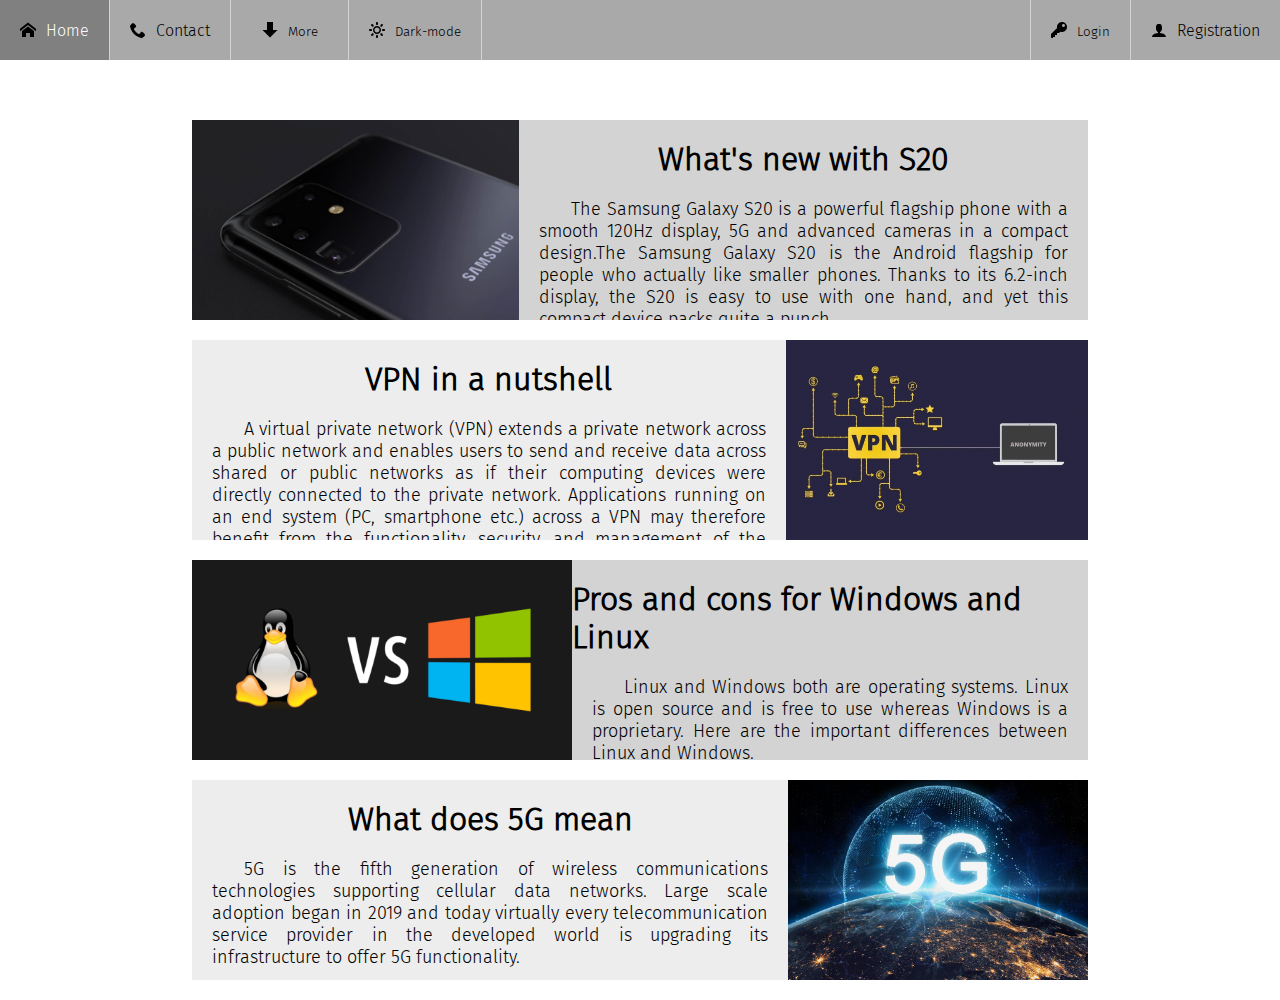
<file: htdocs/html/index.html>
<!DOCTYPE html>
<html lang="en">
<head>
	<meta charset="UTF-8">
	<meta name="viewport" content="width=device-width, initial-scale=1">
	<title>Home</title>
	<link rel="shortcut icon" href="../img/Fav_white.png">
	<link rel="stylesheet" type="text/css" href="../css/navbar.css">
	<link rel="stylesheet" type="text/css" href="../css/indexstyle.css">
	<script src="../js/scripts.js"></script>
	<!-- <script async src="https://platform-api.sharethis.com/js/sharethis.js#property=5e90c476a034e50012b52d62&product=sticky-share-buttons"></script> -->
</head>
<body>	
	<nav>
		<button class="navmenu">Menu</button>
		<ul>
			<li><a href="#"><svg><use href="#svg_home"></use></svg>Home</a></li>
			<li><a href="#"><svg><use href="#svg_contact"></use></svg>Contact</a></li>
			<li class="dropdown">
				<button><svg><use href="#svg_more"></use></svg>More</button>
				<div class="dropdowncontent">
					<a href="#">Reviews</a>
					<a href="#">News</a>
					<a href="#">Topics</a>
				</div>
			</li>
			<li><button onclick="darkMode()"><svg><use href="#svg_darkmode"></use></svg>Dark-mode</button></li>
		</ul>
		<ul>
			<li><button id="loginbutton"><svg><use href="#svg_login"></use></svg>Login</button></li>
			<li><a href="registration.html"><svg><use href="#svg_register"></use></svg>Registration</a></li>
		</ul>
	</nav>
<!----------------------------------------------------------------------------------------------------------------------------------->
	<div id="loginwindow" class="runanim">
		<h1>Login</h1>
		<form id="loginform" action="../php/login.php" method="post">
			<label for="username">Your username:</label>
			<input id="username" type="text" name="username" placeholder="Username" required>
			<label for="password">Your password:</label>
			<input type="password" name="password" placeholder="Password" required>
		</form>
		<div id="remembermediv">
			<input id="rememberme" type="checkbox" name="rememberme">
			<label for="rememberme">Remember me</label>
		</div>
		<button id="closeloginwindow">Close</button>
		<button id="submitbutton" type="submit" name="submitlogin" form="loginform" value="Submit">Submit</button>
		<ul>
			<li><a href="registration.html">Create new account</a></li>
			<li><a href="#">Password recovery</a></li>
		</ul>
	</div>
<!----------------------------------------------------------------------------------------------------------------------------------->
	<p id="start"></p>
	<main>
		<section>
			<a href="../pages/s20.html"><img src="../img/s20.jpg"></a>
			<div>
				<a href="../pages/s20.html"><h1>What's new with S20</h1></a>
				<p>The Samsung Galaxy S20 is a powerful flagship phone with a smooth 120Hz display, 5G and advanced cameras in a compact design.The Samsung Galaxy S20 is the Android flagship for people who actually like smaller phones. Thanks to its 6.2-inch display, the S20 is easy to use with one hand, and yet this compact device packs quite a punch.</p>
			</div>
		</section>
		<section>
			<a href="../pages/vpn.html"><img src="../img/vpn.jpg"></a>
			<div>
				<a href="../pages/vpn.html"><h1>VPN in a nutshell</h1></a>
				<p>A virtual private network (VPN) extends a private network across a public network and enables users to send and receive data across shared or public networks as if their computing devices were directly connected to the private network. Applications running on an end system (PC, smartphone etc.) across a VPN may therefore benefit from the functionality, security, and management of the private network.</p>
			</div>
		</section>
		<section>
			<a href="../pages/wvsl.html"><img src="../img/wvsl.png"></a>
			<div>
				<a href="../pages/wvsl.html"><h1>Pros and cons for Windows and Linux</h1></a>
				<p>Linux and Windows both are operating systems. Linux is open source and is free to use whereas Windows is a proprietary. Here are the important differences between Linux and Windows.</p>
			</div>
		</section>
		<section>
			<a href="../pages/5g.html"><img src="../img/5g.jpg"></a>
			<div>
				<a href="../pages/5g.html"><h1>What does 5G mean</h1></a>
				<p>5G is the fifth generation of wireless communications technologies supporting cellular data networks. Large scale adoption began in 2019 and today virtually every telecommunication service provider in the developed world is upgrading its infrastructure to offer 5G functionality.</p>
			</div>
		</section>
	</main>


	<svg style="display: none;">
		<path class="svgs" viewBox="0 0 16 16" id="svg_home" d="M16 9.226l-8-6.21-8 6.21v-2.532l8-6.21 8 6.21zM14 9v6h-4v-4h-4v4h-4v-6l6-4.5z"/>
		<path class="svgs" viewBox="0 0 16 16" id="svg_contact" d="M11 10c-1 1-1 2-2 2s-2-1-3-2-2-2-2-3 1-1 2-2-2-4-3-4-3 3-3 3c0 2 2.055 6.055 4 8s6 4 8 4c0 0 3-2 3-3s-3-4-4-3z"/>
		<path class="svgs" viewBox="0 0 16 16" id="svg_login" d="M11 0c-2.761 0-5 2.239-5 5 0 0.313 0.029 0.619 0.084 0.916l-6.084 6.084v3c0 0.552 0.448 1 1 1h1v-1h2v-2h2v-2h2l1.298-1.298c0.531 0.192 1.105 0.298 1.702 0.298 2.761 0 5-2.239 5-5s-2.239-5-5-5zM12.498 5.002c-0.828 0-1.5-0.672-1.5-1.5s0.672-1.5 1.5-1.5 1.5 0.672 1.5 1.5-0.672 1.5-1.5 1.5z"/>
		<path class="svgs" viewBox="0 0 16 16" id="svg_register" d="M9 11.041v-0.825c1.102-0.621 2-2.168 2-3.716 0-2.485 0-4.5-3-4.5s-3 2.015-3 4.5c0 1.548 0.898 3.095 2 3.716v0.825c-3.392 0.277-6 1.944-6 3.959h14c0-2.015-2.608-3.682-6-3.959z"/>
		<symbol class="svgs" viewBox="0 0 16 16" id="svg_darkmode">
			<path d="M8 13c0.552 0 1 0.448 1 1v1c0 0.552-0.448 1-1 1s-1-0.448-1-1v-1c0-0.552 0.448-1 1-1zM8 3c-0.552 0-1-0.448-1-1v-1c0-0.552 0.448-1 1-1s1 0.448 1 1v1c0 0.552-0.448 1-1 1zM15 7c0.552 0 1 0.448 1 1s-0.448 1-1 1h-1c-0.552 0-1-0.448-1-1s0.448-1 1-1h1zM3 8c0 0.552-0.448 1-1 1h-1c-0.552 0-1-0.448-1-1s0.448-1 1-1h1c0.552 0 1 0.448 1 1zM12.95 11.536l0.707 0.707c0.39 0.39 0.39 1.024 0 1.414s-1.024 0.39-1.414 0l-0.707-0.707c-0.39-0.39-0.39-1.024 0-1.414s1.024-0.39 1.414 0zM3.050 4.464l-0.707-0.707c-0.391-0.391-0.391-1.024 0-1.414s1.024-0.391 1.414 0l0.707 0.707c0.391 0.391 0.391 1.024 0 1.414s-1.024 0.391-1.414 0zM12.95 4.464c-0.39 0.391-1.024 0.391-1.414 0s-0.39-1.024 0-1.414l0.707-0.707c0.39-0.391 1.024-0.391 1.414 0s0.39 1.024 0 1.414l-0.707 0.707zM3.050 11.536c0.39-0.39 1.024-0.39 1.414 0s0.391 1.024 0 1.414l-0.707 0.707c-0.391 0.39-1.024 0.39-1.414 0s-0.391-1.024 0-1.414l0.707-0.707z"></path>
			<path d="M8 4c-2.209 0-4 1.791-4 4s1.791 4 4 4c2.209 0 4-1.791 4-4s-1.791-4-4-4zM8 10.5c-1.381 0-2.5-1.119-2.5-2.5s1.119-2.5 2.5-2.5 2.5 1.119 2.5 2.5-1.119 2.5-2.5 2.5z"></path>
		</symbol>
		<path class="svgs" viewBox="0 0 16 16" id="svg_more"  d="M8 15.5l7.5-7.5h-4.5v-8h-6v8h-4.5z"></path>
	</svg>
</body>
</html>
</file>
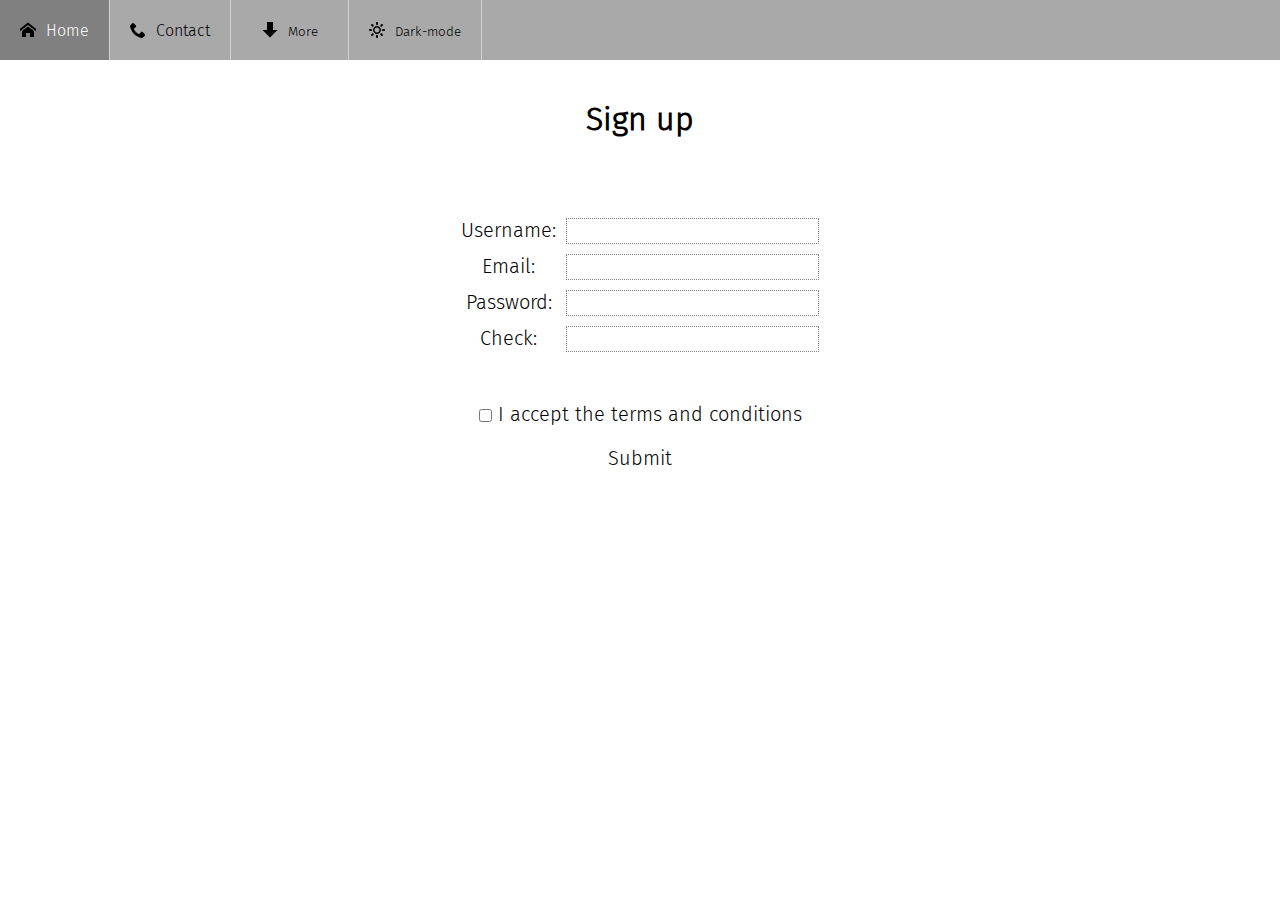
<file: htdocs/html/registration.html>
<!DOCTYPE html>
<html lang="en">
<head>
	<meta charset="UTF-8">
	<meta name="viewport" content="width=device-width, initial-scale=1">
	<title>Registration</title>
	<link rel="shortcut icon" href="../img/Fav_white.png">
	<link rel="stylesheet" type="text/css" href="../css/navbar.css">
	<link rel="stylesheet" type="text/css" href="../css/registration.css">
	<script src="../js/registration.js"></script>
</head>
<body>
	<nav>
		<button class="navmenu">Menu</button>
		<ul>
			<li><a href="index.html"><svg><use href="#svg_home"></use></svg>Home</a></li>
			<li><a href="#"><svg><use href="#svg_contact"></use></svg>Contact</a></li>
			<li class="dropdown">
				<button><svg><use href="#svg_more"></use></svg>More</button>
				<div class="dropdowncontent">
					<a href="#">Reviews</a>
					<a href="#">News</a>
					<a href="#">Topics</a>
				</div>
			</li>
			<li><button onclick="darkMode()"><svg><use href="#svg_darkmode"></use></svg>Dark-mode</button></li>
		</ul>
	</nav>
	<main>
		<h1>Sign up</h1>
		<form action="../php/registration.php" method="post">
			<span>
				<label for="username">Username:</label>
				<input type="text" name="username" required>
				<label for="email: ">Email:</label>
				<input type="email" name="email" required>
				<label for="password">Password:</label>
				<input type="password" name="password" required>
				<label for="passwordcheck">Check:</label>
				<input type="password" name="passwordcheck" required>
			</span>
			<div>
				<input id="accept" type="checkbox" name="accept" required>
				<label for="accept">I accept the terms and conditions</label>
			</div>
			<button type="submit" name="submitregistration">Submit</button>

		</form>
	</main>
	<svg style="display: none;">
		<path class="svgs" viewBox="0 0 16 16" id="svg_home" d="M16 9.226l-8-6.21-8 6.21v-2.532l8-6.21 8 6.21zM14 9v6h-4v-4h-4v4h-4v-6l6-4.5z"/>
		<path class="svgs" viewBox="0 0 16 16" id="svg_contact" d="M11 10c-1 1-1 2-2 2s-2-1-3-2-2-2-2-3 1-1 2-2-2-4-3-4-3 3-3 3c0 2 2.055 6.055 4 8s6 4 8 4c0 0 3-2 3-3s-3-4-4-3z"/>
		<path class="svgs" viewBox="0 0 16 16" id="svg_login" d="M11 0c-2.761 0-5 2.239-5 5 0 0.313 0.029 0.619 0.084 0.916l-6.084 6.084v3c0 0.552 0.448 1 1 1h1v-1h2v-2h2v-2h2l1.298-1.298c0.531 0.192 1.105 0.298 1.702 0.298 2.761 0 5-2.239 5-5s-2.239-5-5-5zM12.498 5.002c-0.828 0-1.5-0.672-1.5-1.5s0.672-1.5 1.5-1.5 1.5 0.672 1.5 1.5-0.672 1.5-1.5 1.5z"/>
		<path class="svgs" viewBox="0 0 16 16" id="svg_register" d="M9 11.041v-0.825c1.102-0.621 2-2.168 2-3.716 0-2.485 0-4.5-3-4.5s-3 2.015-3 4.5c0 1.548 0.898 3.095 2 3.716v0.825c-3.392 0.277-6 1.944-6 3.959h14c0-2.015-2.608-3.682-6-3.959z"/>
		<symbol class="svgs" viewBox="0 0 16 16" id="svg_darkmode">
			<path d="M8 13c0.552 0 1 0.448 1 1v1c0 0.552-0.448 1-1 1s-1-0.448-1-1v-1c0-0.552 0.448-1 1-1zM8 3c-0.552 0-1-0.448-1-1v-1c0-0.552 0.448-1 1-1s1 0.448 1 1v1c0 0.552-0.448 1-1 1zM15 7c0.552 0 1 0.448 1 1s-0.448 1-1 1h-1c-0.552 0-1-0.448-1-1s0.448-1 1-1h1zM3 8c0 0.552-0.448 1-1 1h-1c-0.552 0-1-0.448-1-1s0.448-1 1-1h1c0.552 0 1 0.448 1 1zM12.95 11.536l0.707 0.707c0.39 0.39 0.39 1.024 0 1.414s-1.024 0.39-1.414 0l-0.707-0.707c-0.39-0.39-0.39-1.024 0-1.414s1.024-0.39 1.414 0zM3.050 4.464l-0.707-0.707c-0.391-0.391-0.391-1.024 0-1.414s1.024-0.391 1.414 0l0.707 0.707c0.391 0.391 0.391 1.024 0 1.414s-1.024 0.391-1.414 0zM12.95 4.464c-0.39 0.391-1.024 0.391-1.414 0s-0.39-1.024 0-1.414l0.707-0.707c0.39-0.391 1.024-0.391 1.414 0s0.39 1.024 0 1.414l-0.707 0.707zM3.050 11.536c0.39-0.39 1.024-0.39 1.414 0s0.391 1.024 0 1.414l-0.707 0.707c-0.391 0.39-1.024 0.39-1.414 0s-0.391-1.024 0-1.414l0.707-0.707z"></path>
			<path d="M8 4c-2.209 0-4 1.791-4 4s1.791 4 4 4c2.209 0 4-1.791 4-4s-1.791-4-4-4zM8 10.5c-1.381 0-2.5-1.119-2.5-2.5s1.119-2.5 2.5-2.5 2.5 1.119 2.5 2.5-1.119 2.5-2.5 2.5z"></path>
		</symbol>
		<path class="svgs" viewBox="0 0 16 16" id="svg_more"  d="M8 15.5l7.5-7.5h-4.5v-8h-6v8h-4.5z"></path>
	</svg>
</body>
</html>
</file>
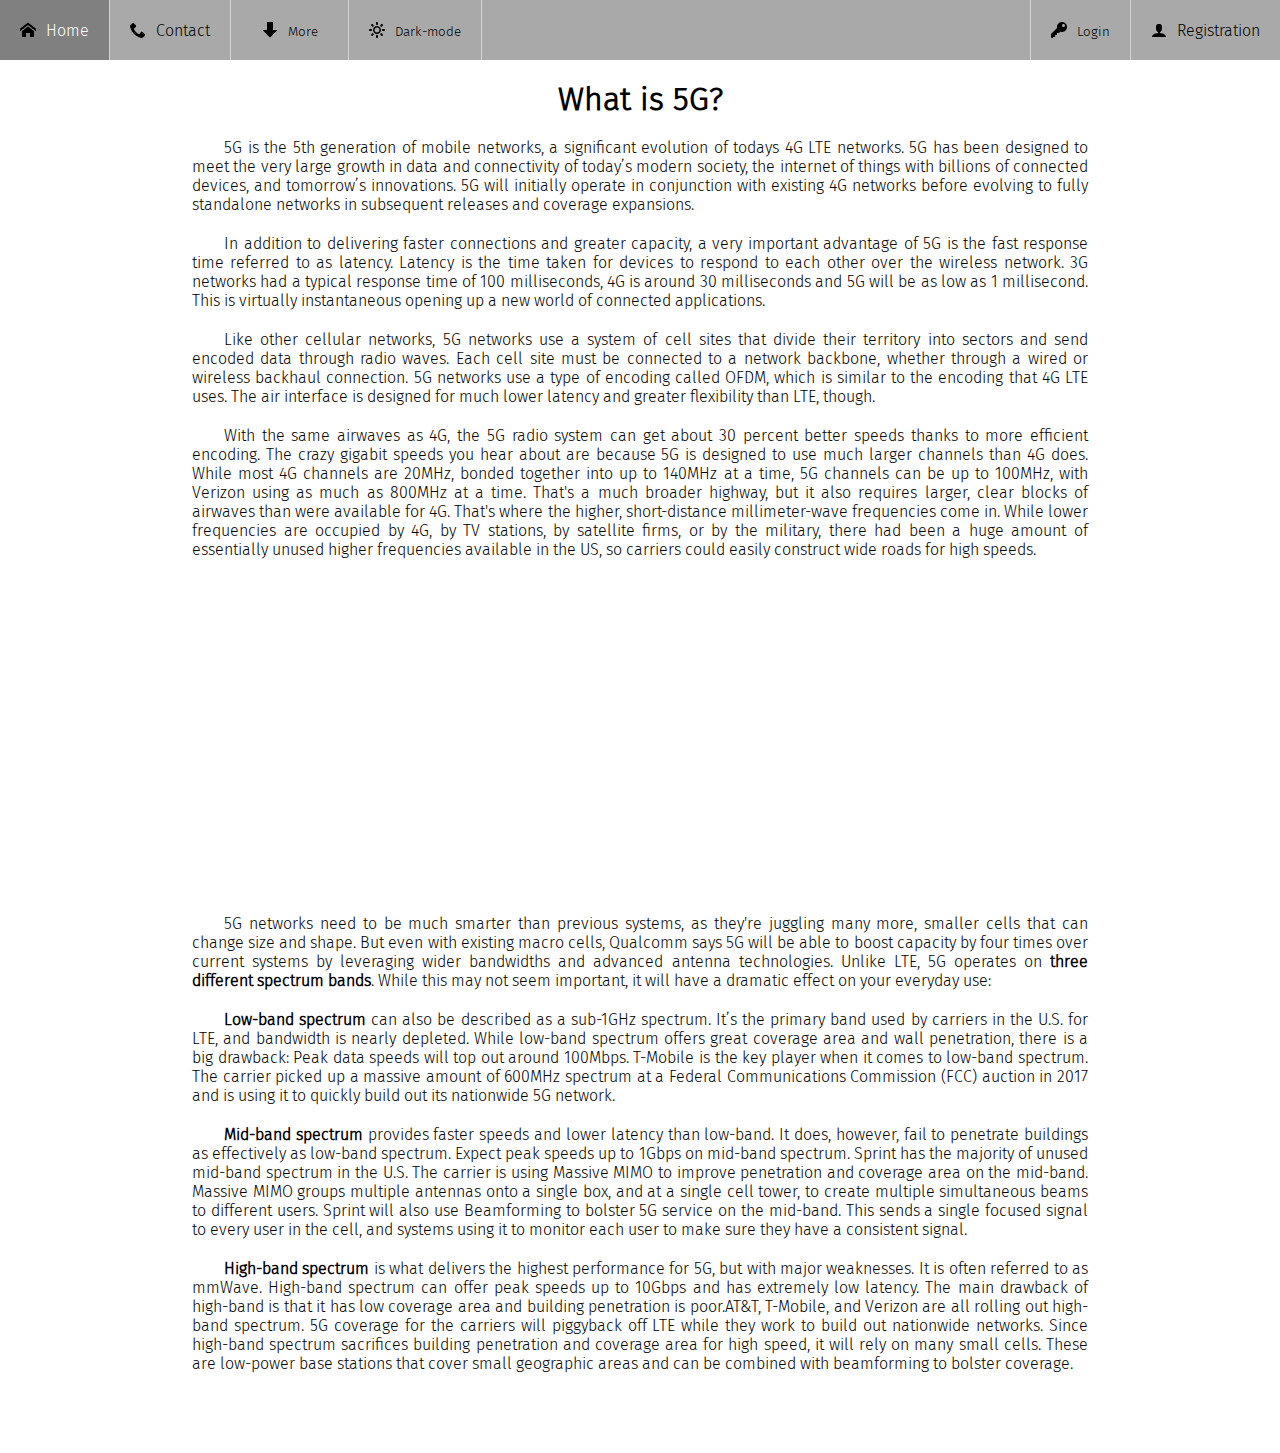
<file: htdocs/pages/5g.html>
<!DOCTYPE html>
<html lang="en">
<head>
	<meta charset="UTF-8">
	<meta name="viewport" content="width=device-width, initial-scale=1">
	<title>What is 5G?</title>
	<link rel="shortcut icon" href="../img/Fav_white.png">
	<link rel="stylesheet" type="text/css" href="../css/navbar.css">
	<link rel="stylesheet" type="text/css" href="../css/pagestyle.css">
	<script src="../js/scripts.js"></script>
</head>
<body>
	<nav>
		<button class="navmenu">Menu</button>
		<ul>
			<li><a href="../html/index.html"><svg><use href="#svg_home"></use></svg>Home</a></li>
			<li><a href="#"><svg><use href="#svg_contact"></use></svg>Contact</a></li>
			<li class="dropdown">
				<button><svg><use href="#svg_more"></use></svg>More</button>
				<div class="dropdowncontent">
					<a href="#">Reviews</a>
					<a href="#">News</a>
					<a href="#">Topics</a>
				</div>
			</li>
			<li><button onclick="darkMode()"><svg><use href="#svg_darkmode"></use></svg>Dark-mode</button></li>
		</ul>
		<ul>
			<li><button id="loginbutton"><svg><use href="#svg_login"></use></svg>Login</button></li>
			<li><a href="../html/registration.html"><svg><use href="#svg_register"></use></svg>Registration</a></li>
		</ul>
	</nav>
	<div id="loginwindow" class="runanim">
		<h1>Login</h1>
		<form id="loginform" action="../php/login.php" method="post">
			<label for="username">Your username:</label>
			<input id="username" type="text" name="username" placeholder="Username" required>
			<label for="password">Your password:</label>
			<input type="password" name="password" placeholder="Password" required>
		</form>
		<div id="remembermediv">
			<input id="rememberme" type="checkbox" name="rememberme">
			<label for="rememberme">Remember me</label>
		</div>
		<button id="closeloginwindow">Close</button>
		<button id="submitbutton" type="submit" name="submitlogin" form="loginform" value="Submit">Submit</button>
		<ul>
			<li><a href="registration.html">Create new account</a></li>
			<li><a href="#">Password recovery</a></li>
		</ul>
	</div>
	<main>
		<h1>What is 5G?</h1>
		<p>5G is the 5th generation of mobile networks, a significant evolution of todays 4G LTE networks. 5G has been designed to meet the very large growth in data and connectivity of today’s modern society, the internet of things with billions of connected devices, and tomorrow’s innovations. 5G will initially operate in conjunction with existing 4G networks before evolving to fully standalone networks in subsequent releases and coverage expansions.</p>
		<p>In addition to delivering faster connections and greater capacity, a very important advantage of 5G is the fast response time referred to as latency. Latency is the time taken for devices to respond to each other over the wireless network. 3G networks had a typical response time of 100 milliseconds, 4G is around 30 milliseconds and 5G will be as low as 1 millisecond. This is virtually instantaneous opening up a new world of connected applications.</p>
		<p>Like other cellular networks, 5G networks use a system of cell sites that divide their territory into sectors and send encoded data through radio waves. Each cell site must be connected to a network backbone, whether through a wired or wireless backhaul connection. 5G networks use a type of encoding called OFDM, which is similar to the encoding that 4G LTE uses. The air interface is designed for much lower latency and greater flexibility than LTE, though.
		<p>With the same airwaves as 4G, the 5G radio system can get about 30 percent better speeds thanks to more efficient encoding. The crazy gigabit speeds you hear about are because 5G is designed to use much larger channels than 4G does. While most 4G channels are 20MHz, bonded together into up to 140MHz at a time, 5G channels can be up to 100MHz, with Verizon using as much as 800MHz at a time. That's a much broader highway, but it also requires larger, clear blocks of airwaves than were available for 4G. That's where the higher, short-distance millimeter-wave frequencies come in. While lower frequencies are occupied by 4G, by TV stations, by satellite firms, or by the military, there had been a huge amount of essentially unused higher frequencies available in the US, so carriers could easily construct wide roads for high speeds.</p>
		<iframe width="560" height="315" src="https://www.youtube-nocookie.com/embed/iQeaK0NGMnA" frameborder="0" allow="accelerometer; autoplay; encrypted-media; gyroscope; picture-in-picture" allowfullscreen></iframe>
		<p>5G networks need to be much smarter than previous systems, as they're juggling many more, smaller cells that can change size and shape. But even with existing macro cells, Qualcomm says 5G will be able to boost capacity by four times over current systems by leveraging wider bandwidths and advanced antenna technologies. Unlike LTE, 5G operates on <strong>three different spectrum bands</strong>. While this may not seem important, it will have a dramatic effect on your everyday use:</p>
		<p><strong>Low-band spectrum</strong> can also be described as a sub-1GHz spectrum. It’s the primary band used by carriers in the U.S. for LTE, and bandwidth is nearly depleted. While low-band spectrum offers great coverage area and wall penetration, there is a big drawback: Peak data speeds will top out around 100Mbps. T-Mobile is the key player when it comes to low-band spectrum. The carrier picked up a massive amount of 600MHz spectrum at a Federal Communications Commission (FCC) auction in 2017 and is using it to quickly build out its nationwide 5G network.</p>
		<p><strong>Mid-band spectrum</strong> provides faster speeds and lower latency than low-band. It does, however, fail to penetrate buildings as effectively as low-band spectrum. Expect peak speeds up to 1Gbps on mid-band spectrum. Sprint has the majority of unused mid-band spectrum in the U.S. The carrier is using Massive MIMO to improve penetration and coverage area on the mid-band. Massive MIMO groups multiple antennas onto a single box, and at a single cell tower, to create multiple simultaneous beams to different users. Sprint will also use Beamforming to bolster 5G service on the mid-band. This sends a single focused signal to every user in the cell, and systems using it to monitor each user to make sure they have a consistent signal.</p>
		<p><strong>High-band spectrum</strong> is what delivers the highest performance for 5G, but with major weaknesses. It is often referred to as mmWave. High-band spectrum can offer peak speeds up to 10Gbps and has extremely low latency. The main drawback of high-band is that it has low coverage area and building penetration is poor.AT&T, T-Mobile, and Verizon are all rolling out high-band spectrum. 5G coverage for the carriers will piggyback off LTE while they work to build out nationwide networks. Since high-band spectrum sacrifices building penetration and coverage area for high speed, it will rely on many small cells. These are low-power base stations that cover small geographic areas and can be combined with beamforming to bolster coverage.</p>
	</main>
	<svg style="display: none;">
		<path class="svgs" viewBox="0 0 16 16" id="svg_home" d="M16 9.226l-8-6.21-8 6.21v-2.532l8-6.21 8 6.21zM14 9v6h-4v-4h-4v4h-4v-6l6-4.5z"/>
		<path class="svgs" viewBox="0 0 16 16" id="svg_contact" d="M11 10c-1 1-1 2-2 2s-2-1-3-2-2-2-2-3 1-1 2-2-2-4-3-4-3 3-3 3c0 2 2.055 6.055 4 8s6 4 8 4c0 0 3-2 3-3s-3-4-4-3z"/>
		<path class="svgs" viewBox="0 0 16 16" id="svg_login" d="M11 0c-2.761 0-5 2.239-5 5 0 0.313 0.029 0.619 0.084 0.916l-6.084 6.084v3c0 0.552 0.448 1 1 1h1v-1h2v-2h2v-2h2l1.298-1.298c0.531 0.192 1.105 0.298 1.702 0.298 2.761 0 5-2.239 5-5s-2.239-5-5-5zM12.498 5.002c-0.828 0-1.5-0.672-1.5-1.5s0.672-1.5 1.5-1.5 1.5 0.672 1.5 1.5-0.672 1.5-1.5 1.5z"/>
		<path class="svgs" viewBox="0 0 16 16" id="svg_register" d="M9 11.041v-0.825c1.102-0.621 2-2.168 2-3.716 0-2.485 0-4.5-3-4.5s-3 2.015-3 4.5c0 1.548 0.898 3.095 2 3.716v0.825c-3.392 0.277-6 1.944-6 3.959h14c0-2.015-2.608-3.682-6-3.959z"/>
		<symbol class="svgs" viewBox="0 0 16 16" id="svg_darkmode">
			<path d="M8 13c0.552 0 1 0.448 1 1v1c0 0.552-0.448 1-1 1s-1-0.448-1-1v-1c0-0.552 0.448-1 1-1zM8 3c-0.552 0-1-0.448-1-1v-1c0-0.552 0.448-1 1-1s1 0.448 1 1v1c0 0.552-0.448 1-1 1zM15 7c0.552 0 1 0.448 1 1s-0.448 1-1 1h-1c-0.552 0-1-0.448-1-1s0.448-1 1-1h1zM3 8c0 0.552-0.448 1-1 1h-1c-0.552 0-1-0.448-1-1s0.448-1 1-1h1c0.552 0 1 0.448 1 1zM12.95 11.536l0.707 0.707c0.39 0.39 0.39 1.024 0 1.414s-1.024 0.39-1.414 0l-0.707-0.707c-0.39-0.39-0.39-1.024 0-1.414s1.024-0.39 1.414 0zM3.050 4.464l-0.707-0.707c-0.391-0.391-0.391-1.024 0-1.414s1.024-0.391 1.414 0l0.707 0.707c0.391 0.391 0.391 1.024 0 1.414s-1.024 0.391-1.414 0zM12.95 4.464c-0.39 0.391-1.024 0.391-1.414 0s-0.39-1.024 0-1.414l0.707-0.707c0.39-0.391 1.024-0.391 1.414 0s0.39 1.024 0 1.414l-0.707 0.707zM3.050 11.536c0.39-0.39 1.024-0.39 1.414 0s0.391 1.024 0 1.414l-0.707 0.707c-0.391 0.39-1.024 0.39-1.414 0s-0.391-1.024 0-1.414l0.707-0.707z"></path>
			<path d="M8 4c-2.209 0-4 1.791-4 4s1.791 4 4 4c2.209 0 4-1.791 4-4s-1.791-4-4-4zM8 10.5c-1.381 0-2.5-1.119-2.5-2.5s1.119-2.5 2.5-2.5 2.5 1.119 2.5 2.5-1.119 2.5-2.5 2.5z"></path>
		</symbol>
		<path class="svgs" viewBox="0 0 16 16" id="svg_more"  d="M8 15.5l7.5-7.5h-4.5v-8h-6v8h-4.5z"></path>
	</svg>
</body>
</html>
</file>
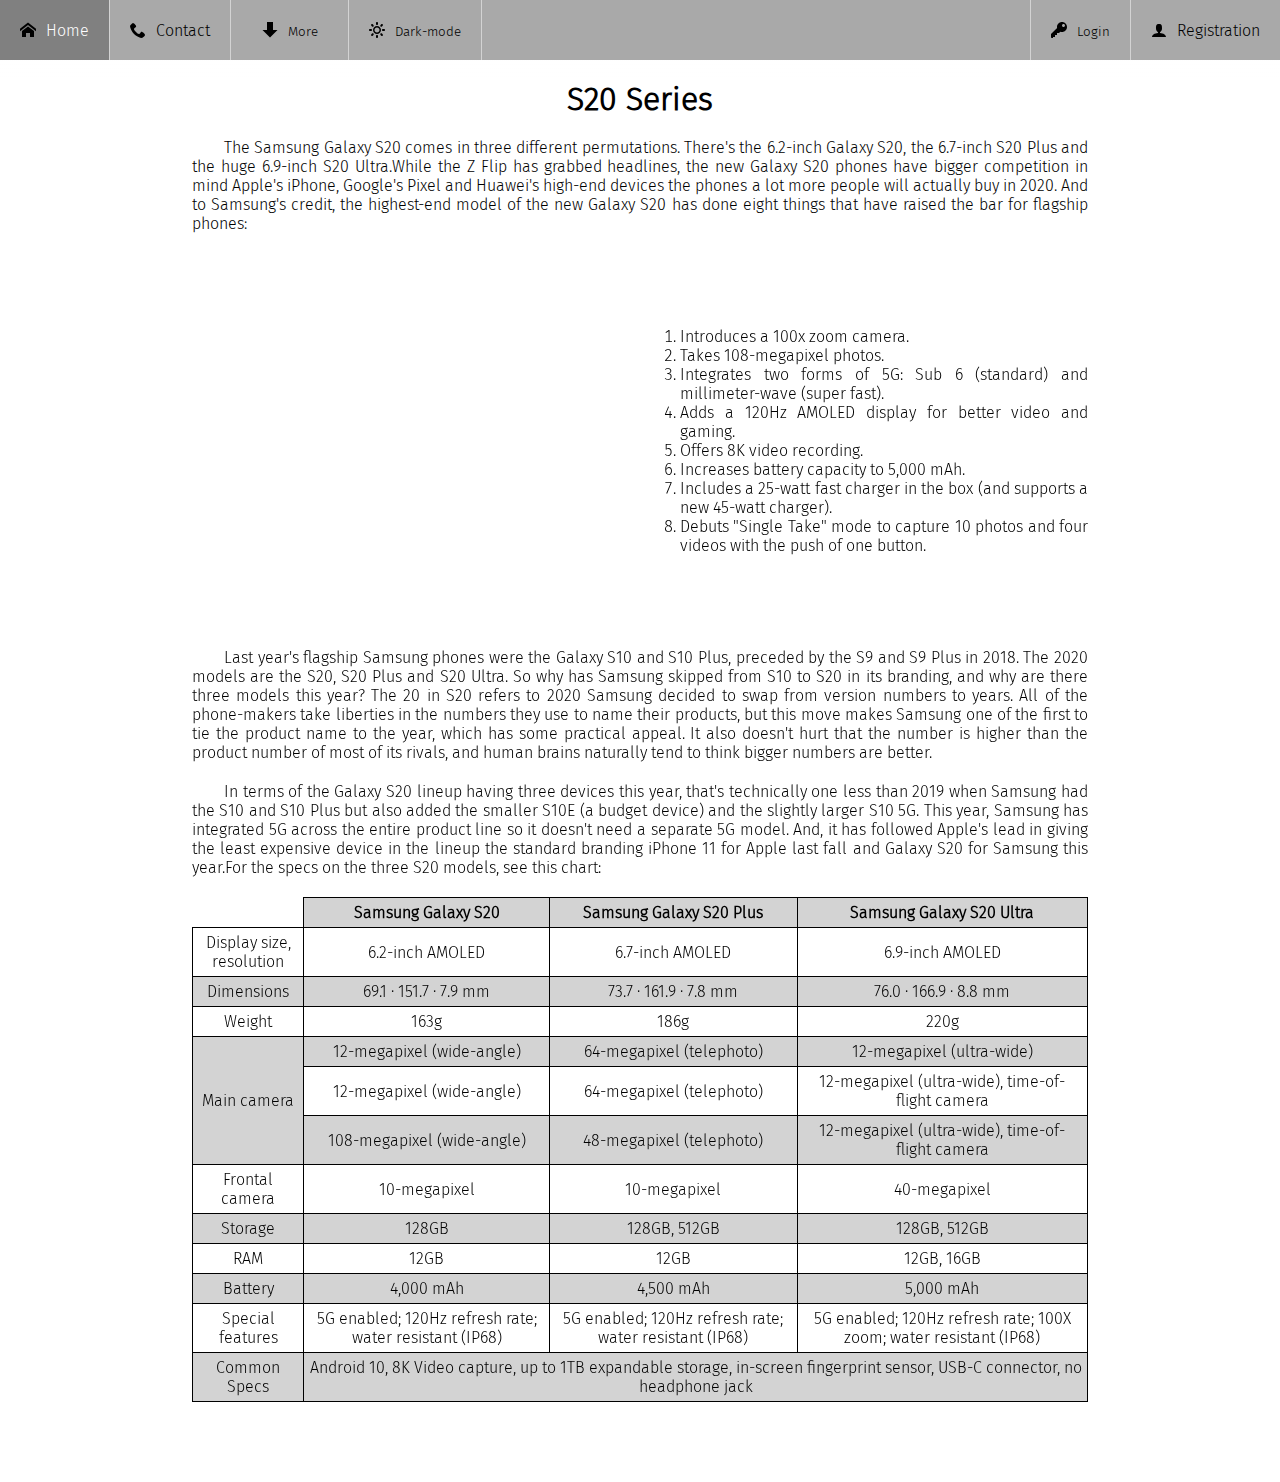
<file: htdocs/pages/s20.html>
<!DOCTYPE html>
<html lang="en">
<head>
	<meta charset="UTF-8">
	<meta name="viewport" content="width=device-width, initial-scale=1">
	<title>S20 Series</title>
	<link rel="shortcut icon" href="../img/Fav_white.png">
	<link rel="stylesheet" type="text/css" href="../css/navbar.css">
	<link rel="stylesheet" type="text/css" href="../css/pagestyle.css">
	<script src="../js/scripts.js"></script>
</head>
<body>
	<nav>
		<button class="navmenu">Menu</button>
		<ul>
			<li><a href="../html/index.html"><svg><use href="#svg_home"></use></svg>Home</a></li>
			<li><a href="#"><svg><use href="#svg_contact"></use></svg>Contact</a></li>
			<li class="dropdown">
				<button><svg><use href="#svg_more"></use></svg>More</button>
				<div class="dropdowncontent">
					<a href="#">Reviews</a>
					<a href="#">News</a>
					<a href="#">Topics</a>
				</div>
			</li>
			<li><button onclick="darkMode()"><svg><use href="#svg_darkmode"></use></svg>Dark-mode</button></li>
		</ul>
		<ul>
			<li><button id="loginbutton"><svg><use href="#svg_login"></use></svg>Login</button></li>
			<li><a href="../html/registration.html"><svg><use href="#svg_register"></use></svg>Registration</a></li>
		</ul>
	</nav>
	<div id="loginwindow" class="runanim">
		<h1>Login</h1>
		<form id="loginform" action="../php/login.php" method="post">
			<label for="username">Your username:</label>
			<input id="username" type="text" name="username" placeholder="Username" required>
			<label for="password">Your password:</label>
			<input type="password" name="password" placeholder="Password" required>
		</form>
		<div id="remembermediv">
			<input id="rememberme" type="checkbox" name="rememberme">
			<label for="rememberme">Remember me</label>
		</div>
		<button id="closeloginwindow">Close</button>
		<button id="submitbutton" type="submit" name="submitlogin" form="loginform" value="Submit">Submit</button>
		<ul>
			<li><a href="registration.html">Create new account</a></li>
			<li><a href="#">Password recovery</a></li>
		</ul>
	</div>
	<main>
		<h1>S20 Series</h1>

		<p>The Samsung Galaxy S20 comes in three different permutations. There's the 6.2-inch Galaxy S20, the 6.7-inch S20 Plus and the huge 6.9-inch S20 Ultra.While the Z Flip has grabbed headlines, the new Galaxy S20 phones have bigger competition in mind Apple's iPhone, Google's Pixel and Huawei's high-end devices the phones a lot more people will actually buy in 2020. And to Samsung's credit, the highest-end model of the new Galaxy S20 has done eight things that have raised the bar for flagship phones:</p>
		<div>
			<iframe width="560" height="315" src="https://www.youtube-nocookie.com/embed/x0Kv_QRWR-I" frameborder="0" allow="accelerometer; autoplay; encrypted-media; gyroscope; picture-in-picture" allowfullscreen></iframe>
			<ol>
				<li>Introduces a 100x zoom camera.</li>
				<li>Takes 108-megapixel photos.</li>
				<li>Integrates two forms of 5G: Sub 6 (standard) and millimeter-wave (super fast).</li>
				<li>Adds a 120Hz AMOLED display for better video and gaming.</li>
				<li>Offers 8K video recording.</li>
				<li>Increases battery capacity to 5,000 mAh.</li>
				<li>Includes a 25-watt fast charger in the box (and supports a new 45-watt charger).</li>
				<li>Debuts "Single Take" mode to capture 10 photos and four videos with the push of one button.</li>
			</ol>
		</div>
		<p>Last year's flagship Samsung phones were the Galaxy S10 and S10 Plus, preceded by the S9 and S9 Plus in 2018. The 2020 models are the S20, S20 Plus and S20 Ultra. So why has Samsung skipped from S10 to S20 in its branding, and why are there three models this year? The 20 in S20 refers to 2020 Samsung decided to swap from version numbers to years. All of the phone-makers take liberties in the numbers they use to name their products, but this move makes Samsung one of the first to tie the product name to the year, which has some practical appeal. It also doesn't hurt that the number is higher than the product number of most of its rivals, and human brains naturally tend to think bigger numbers are better.</p>
		<p>In terms of the Galaxy S20 lineup having three devices this year, that's technically one less than 2019 when Samsung had the S10 and S10 Plus but also added the smaller S10E (a budget device) and the slightly larger S10 5G. This year, Samsung has integrated 5G across the entire product line so it doesn't need a separate 5G model. And, it has followed Apple's lead in giving the least expensive device in the lineup the standard branding iPhone 11 for Apple last fall and Galaxy S20 for Samsung this year.For the  specs on the three S20 models, see this chart:</p>
		<table>
			<tr>
				<th class="smth"></th>
				<th>Samsung Galaxy S20</th>
				<th>Samsung Galaxy S20 Plus</th>
				<th>Samsung Galaxy S20 Ultra</th>
			</tr>
			<tr>
				<td>Display size,<br>resolution</td>
				<td>6.2-inch AMOLED</td>
				<td>6.7-inch AMOLED</td>
				<td>6.9-inch AMOLED</td>
			</tr>
			<tr>
				<td>Dimensions</td>
				<td>69.1 &#8901 151.7 &#8901 7.9 mm</td>
				<td>73.7 &#8901 161.9 &#8901 7.8 mm</td>
				<td>76.0 &#8901 166.9 &#8901 8.8 mm</td>
			</tr>
			<tr>
				<td>Weight</td>
				<td>163g</td>
				<td>186g</td>
				<td>220g</td>
			</tr>
			<tr>
				<td rowspan="3">Main camera</td>
				<td>12-megapixel (wide-angle)</td>
				<td>64-megapixel (telephoto)</td>
				<td>12-megapixel (ultra-wide)</td>
			</tr>
			<tr>
				<td>12-megapixel (wide-angle)</td>
				<td>64-megapixel (telephoto)</td>
				<td>12-megapixel (ultra-wide), time-of-flight camera</td>
			</tr>
			<tr>
				<td>108-megapixel (wide-angle)</td>
				<td>48-megapixel (telephoto)</td>
				<td>12-megapixel (ultra-wide), time-of-flight camera</td>
			</tr>
			<tr>
				<td>Frontal camera</td>
				<td>10-megapixel</td>
				<td>10-megapixel</td>
				<td>40-megapixel</td>
			</tr>
			<tr>
				<td>Storage</td>
				<td>128GB</td>
				<td>128GB, 512GB</td>
				<td>128GB, 512GB</td>
			</tr>
			<tr>
				<td>RAM</td>
				<td>12GB</td>
				<td>12GB</td>
				<td>12GB, 16GB</td>
			</tr>
			<tr>
				<td>Battery</td>
				<td>4,000 mAh</td>
				<td>4,500 mAh</td>
				<td>5,000 mAh</td>
			</tr>
			<tr>
				<td>Special features</td>
				<td>5G enabled; 120Hz refresh rate; water resistant (IP68)</td>
				<td>5G enabled; 120Hz refresh rate; water resistant (IP68)</td>
				<td>5G enabled; 120Hz refresh rate; 100X zoom; water resistant (IP68)</td>
			</tr>
			<tr>
				<td>Common Specs</td>
				<td colspan="3">Android 10, 8K Video capture, up to 1TB expandable storage, in-screen fingerprint sensor, USB-C connector, no headphone jack</td>
			</tr>
		</table>
	</main>
	<svg style="display: none;">
		<path class="svgs" viewBox="0 0 16 16" id="svg_home" d="M16 9.226l-8-6.21-8 6.21v-2.532l8-6.21 8 6.21zM14 9v6h-4v-4h-4v4h-4v-6l6-4.5z"/>
		<path class="svgs" viewBox="0 0 16 16" id="svg_contact" d="M11 10c-1 1-1 2-2 2s-2-1-3-2-2-2-2-3 1-1 2-2-2-4-3-4-3 3-3 3c0 2 2.055 6.055 4 8s6 4 8 4c0 0 3-2 3-3s-3-4-4-3z"/>
		<path class="svgs" viewBox="0 0 16 16" id="svg_login" d="M11 0c-2.761 0-5 2.239-5 5 0 0.313 0.029 0.619 0.084 0.916l-6.084 6.084v3c0 0.552 0.448 1 1 1h1v-1h2v-2h2v-2h2l1.298-1.298c0.531 0.192 1.105 0.298 1.702 0.298 2.761 0 5-2.239 5-5s-2.239-5-5-5zM12.498 5.002c-0.828 0-1.5-0.672-1.5-1.5s0.672-1.5 1.5-1.5 1.5 0.672 1.5 1.5-0.672 1.5-1.5 1.5z"/>
		<path class="svgs" viewBox="0 0 16 16" id="svg_register" d="M9 11.041v-0.825c1.102-0.621 2-2.168 2-3.716 0-2.485 0-4.5-3-4.5s-3 2.015-3 4.5c0 1.548 0.898 3.095 2 3.716v0.825c-3.392 0.277-6 1.944-6 3.959h14c0-2.015-2.608-3.682-6-3.959z"/>
		<symbol class="svgs" viewBox="0 0 16 16" id="svg_darkmode">
			<path d="M8 13c0.552 0 1 0.448 1 1v1c0 0.552-0.448 1-1 1s-1-0.448-1-1v-1c0-0.552 0.448-1 1-1zM8 3c-0.552 0-1-0.448-1-1v-1c0-0.552 0.448-1 1-1s1 0.448 1 1v1c0 0.552-0.448 1-1 1zM15 7c0.552 0 1 0.448 1 1s-0.448 1-1 1h-1c-0.552 0-1-0.448-1-1s0.448-1 1-1h1zM3 8c0 0.552-0.448 1-1 1h-1c-0.552 0-1-0.448-1-1s0.448-1 1-1h1c0.552 0 1 0.448 1 1zM12.95 11.536l0.707 0.707c0.39 0.39 0.39 1.024 0 1.414s-1.024 0.39-1.414 0l-0.707-0.707c-0.39-0.39-0.39-1.024 0-1.414s1.024-0.39 1.414 0zM3.050 4.464l-0.707-0.707c-0.391-0.391-0.391-1.024 0-1.414s1.024-0.391 1.414 0l0.707 0.707c0.391 0.391 0.391 1.024 0 1.414s-1.024 0.391-1.414 0zM12.95 4.464c-0.39 0.391-1.024 0.391-1.414 0s-0.39-1.024 0-1.414l0.707-0.707c0.39-0.391 1.024-0.391 1.414 0s0.39 1.024 0 1.414l-0.707 0.707zM3.050 11.536c0.39-0.39 1.024-0.39 1.414 0s0.391 1.024 0 1.414l-0.707 0.707c-0.391 0.39-1.024 0.39-1.414 0s-0.391-1.024 0-1.414l0.707-0.707z"></path>
			<path d="M8 4c-2.209 0-4 1.791-4 4s1.791 4 4 4c2.209 0 4-1.791 4-4s-1.791-4-4-4zM8 10.5c-1.381 0-2.5-1.119-2.5-2.5s1.119-2.5 2.5-2.5 2.5 1.119 2.5 2.5-1.119 2.5-2.5 2.5z"></path>
		</symbol>
		<path class="svgs" viewBox="0 0 16 16" id="svg_more"  d="M8 15.5l7.5-7.5h-4.5v-8h-6v8h-4.5z"></path>
	</svg>
</body>
</html>
</file>
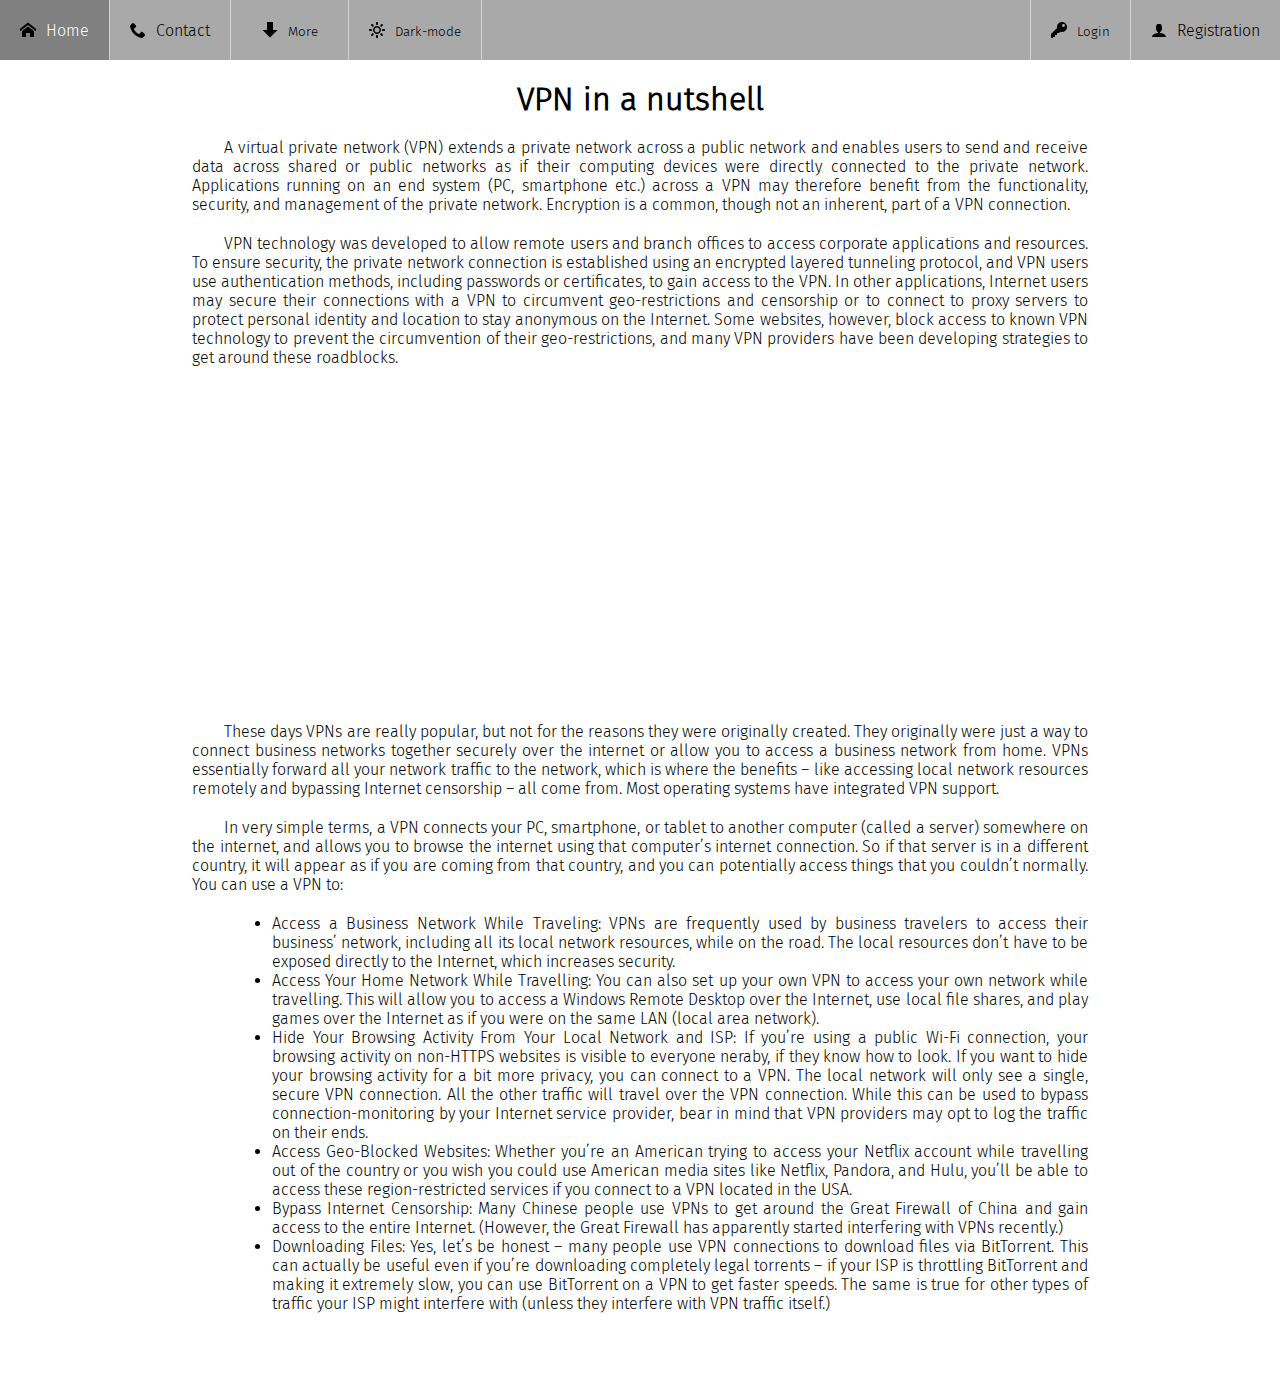
<file: htdocs/pages/vpn.html>
<!DOCTYPE html>
<html lang="en">
<head>
	<meta charset="UTF-8">
	<meta name="viewport" content="width=device-width, initial-scale=1">
	<title>VPN in a nutshell</title>
	<link rel="shortcut icon" href="../img/Fav_white.png">
	<link rel="stylesheet" type="text/css" href="../css/navbar.css">
	<link rel="stylesheet" type="text/css" href="../css/pagestyle.css">
	<script src="../js/scripts.js"></script>
</head>
<body>
	<nav>
		<button class="navmenu">Menu</button>
		<ul>
			<li><a href="../html/index.html"><svg><use href="#svg_home"></use></svg>Home</a></li>
			<li><a href="#"><svg><use href="#svg_contact"></use></svg>Contact</a></li>
			<li class="dropdown">
				<button><svg><use href="#svg_more"></use></svg>More</button>
				<div class="dropdowncontent">
					<a href="#">Reviews</a>
					<a href="#">News</a>
					<a href="#">Topics</a>
				</div>
			</li>
			<li><button onclick="darkMode()"><svg><use href="#svg_darkmode"></use></svg>Dark-mode</button></li>
		</ul>
		<ul>
			<li><button id="loginbutton"><svg><use href="#svg_login"></use></svg>Login</button></li>
			<li><a href="../html/registration.html"><svg><use href="#svg_register"></use></svg>Registration</a></li>
		</ul>
	</nav>
	<div id="loginwindow" class="runanim">
		<h1>Login</h1>
		<form id="loginform" action="../php/login.php" method="post">
			<label for="username">Your username:</label>
			<input id="username" type="text" name="username" placeholder="Username" required>
			<label for="password">Your password:</label>
			<input type="password" name="password" placeholder="Password" required>
		</form>
		<div id="remembermediv">
			<input id="rememberme" type="checkbox" name="rememberme">
			<label for="rememberme">Remember me</label>
		</div>
		<button id="closeloginwindow">Close</button>
		<button id="submitbutton" type="submit" name="submitlogin" form="loginform" value="Submit">Submit</button>
		<ul>
			<li><a href="registration.html">Create new account</a></li>
			<li><a href="#">Password recovery</a></li>
		</ul>
	</div>
	<main>
		<h1>VPN in a nutshell</h1>
		<p>A virtual private network (VPN) extends a private network across a public network and enables users to send and receive data across shared or public networks as if their computing devices were directly connected to the private network. Applications running on an end system (PC, smartphone etc.) across a VPN may therefore benefit from the functionality, security, and management of the private network. Encryption is a common, though not an inherent, part of a VPN connection.</p>
		<p>VPN technology was developed to allow remote users and branch offices to access corporate applications and resources. To ensure security, the private network connection is established using an encrypted layered tunneling protocol, and VPN users use authentication methods, including passwords or certificates, to gain access to the VPN. In other applications, Internet users may secure their connections with a VPN to circumvent geo-restrictions and censorship or to connect to proxy servers to protect personal identity and location to stay anonymous on the Internet. Some websites, however, block access to known VPN technology to prevent the circumvention of their geo-restrictions, and many VPN providers have been developing strategies to get around these roadblocks.</p>
		<iframe width="560" height="315" src="https://www.youtube-nocookie.com/embed/_wQTRMBAvzg" frameborder="0" allow="accelerometer; autoplay; encrypted-media; gyroscope; picture-in-picture" allowfullscreen></iframe>
		<p>These days VPNs are really popular, but not for the reasons they were originally created. They originally were just a way to connect business networks together securely over the internet or allow you to access a business network from home. VPNs essentially forward all your network traffic to the network, which is where the benefits – like accessing local network resources remotely and bypassing Internet censorship – all come from. Most operating systems have integrated VPN support.</p>
		<p>In very simple terms, a VPN connects your PC, smartphone, or tablet to another computer (called a server) somewhere on the internet, and allows you to browse the internet using that computer’s internet connection. So if that server is in a different country, it will appear as if you are coming from that country, and you can potentially access things that you couldn’t normally. You can use a VPN to:</p>
		<ul>
			<li>Access a Business Network While Traveling: VPNs are frequently used by business travelers to access their business’ network, including all its local network resources, while on the road. The local resources don’t have to be exposed directly to the Internet, which increases security.</li>
			<li>Access Your Home Network While Travelling: You can also set up your own VPN to access your own network while travelling. This will allow you to access a Windows Remote Desktop over the Internet, use local file shares, and play games over the Internet as if you were on the same LAN (local area network).</li>
			<li>Hide Your Browsing Activity From Your Local Network and ISP: If you’re using a public Wi-Fi connection, your browsing activity on non-HTTPS websites is visible to everyone neraby, if they know how to look. If you want to hide your browsing activity for a bit more privacy, you can connect to a VPN. The local network will only see a single, secure VPN connection. All the other traffic will travel over the VPN connection. While this can be used to bypass connection-monitoring by your Internet service provider, bear in mind that VPN providers may opt to log the traffic on their ends.</li>
			<li>Access Geo-Blocked Websites: Whether you’re an American trying to access your Netflix account while travelling out of the country or you wish you could use American media sites like Netflix, Pandora, and Hulu, you’ll be able to access these region-restricted services if you connect to a VPN located in the USA.</li>
			<li>Bypass Internet Censorship: Many Chinese people use VPNs to get around the Great Firewall of China and gain access to the entire Internet. (However, the Great Firewall has apparently started interfering with VPNs recently.)</li>
			<li>Downloading Files: Yes, let’s be honest – many people use VPN connections to download files via BitTorrent. This can actually be useful even if you’re downloading completely legal torrents – if your ISP is throttling BitTorrent and making it extremely slow, you can use BitTorrent on a VPN to get faster speeds. The same is true for other types of traffic your ISP might interfere with (unless they interfere with VPN traffic itself.)</li>
		</ul>
	</main>



	<svg style="display: none;">
		<path class="svgs" viewBox="0 0 16 16" id="svg_home" d="M16 9.226l-8-6.21-8 6.21v-2.532l8-6.21 8 6.21zM14 9v6h-4v-4h-4v4h-4v-6l6-4.5z"/>
		<path class="svgs" viewBox="0 0 16 16" id="svg_contact" d="M11 10c-1 1-1 2-2 2s-2-1-3-2-2-2-2-3 1-1 2-2-2-4-3-4-3 3-3 3c0 2 2.055 6.055 4 8s6 4 8 4c0 0 3-2 3-3s-3-4-4-3z"/>
		<path class="svgs" viewBox="0 0 16 16" id="svg_login" d="M11 0c-2.761 0-5 2.239-5 5 0 0.313 0.029 0.619 0.084 0.916l-6.084 6.084v3c0 0.552 0.448 1 1 1h1v-1h2v-2h2v-2h2l1.298-1.298c0.531 0.192 1.105 0.298 1.702 0.298 2.761 0 5-2.239 5-5s-2.239-5-5-5zM12.498 5.002c-0.828 0-1.5-0.672-1.5-1.5s0.672-1.5 1.5-1.5 1.5 0.672 1.5 1.5-0.672 1.5-1.5 1.5z"/>
		<path class="svgs" viewBox="0 0 16 16" id="svg_register" d="M9 11.041v-0.825c1.102-0.621 2-2.168 2-3.716 0-2.485 0-4.5-3-4.5s-3 2.015-3 4.5c0 1.548 0.898 3.095 2 3.716v0.825c-3.392 0.277-6 1.944-6 3.959h14c0-2.015-2.608-3.682-6-3.959z"/>
		<symbol class="svgs" viewBox="0 0 16 16" id="svg_darkmode">
			<path d="M8 13c0.552 0 1 0.448 1 1v1c0 0.552-0.448 1-1 1s-1-0.448-1-1v-1c0-0.552 0.448-1 1-1zM8 3c-0.552 0-1-0.448-1-1v-1c0-0.552 0.448-1 1-1s1 0.448 1 1v1c0 0.552-0.448 1-1 1zM15 7c0.552 0 1 0.448 1 1s-0.448 1-1 1h-1c-0.552 0-1-0.448-1-1s0.448-1 1-1h1zM3 8c0 0.552-0.448 1-1 1h-1c-0.552 0-1-0.448-1-1s0.448-1 1-1h1c0.552 0 1 0.448 1 1zM12.95 11.536l0.707 0.707c0.39 0.39 0.39 1.024 0 1.414s-1.024 0.39-1.414 0l-0.707-0.707c-0.39-0.39-0.39-1.024 0-1.414s1.024-0.39 1.414 0zM3.050 4.464l-0.707-0.707c-0.391-0.391-0.391-1.024 0-1.414s1.024-0.391 1.414 0l0.707 0.707c0.391 0.391 0.391 1.024 0 1.414s-1.024 0.391-1.414 0zM12.95 4.464c-0.39 0.391-1.024 0.391-1.414 0s-0.39-1.024 0-1.414l0.707-0.707c0.39-0.391 1.024-0.391 1.414 0s0.39 1.024 0 1.414l-0.707 0.707zM3.050 11.536c0.39-0.39 1.024-0.39 1.414 0s0.391 1.024 0 1.414l-0.707 0.707c-0.391 0.39-1.024 0.39-1.414 0s-0.391-1.024 0-1.414l0.707-0.707z"></path>
			<path d="M8 4c-2.209 0-4 1.791-4 4s1.791 4 4 4c2.209 0 4-1.791 4-4s-1.791-4-4-4zM8 10.5c-1.381 0-2.5-1.119-2.5-2.5s1.119-2.5 2.5-2.5 2.5 1.119 2.5 2.5-1.119 2.5-2.5 2.5z"></path>
		</symbol>
		<path class="svgs" viewBox="0 0 16 16" id="svg_more"  d="M8 15.5l7.5-7.5h-4.5v-8h-6v8h-4.5z"></path>
	</svg>
</body>
</html>
</file>
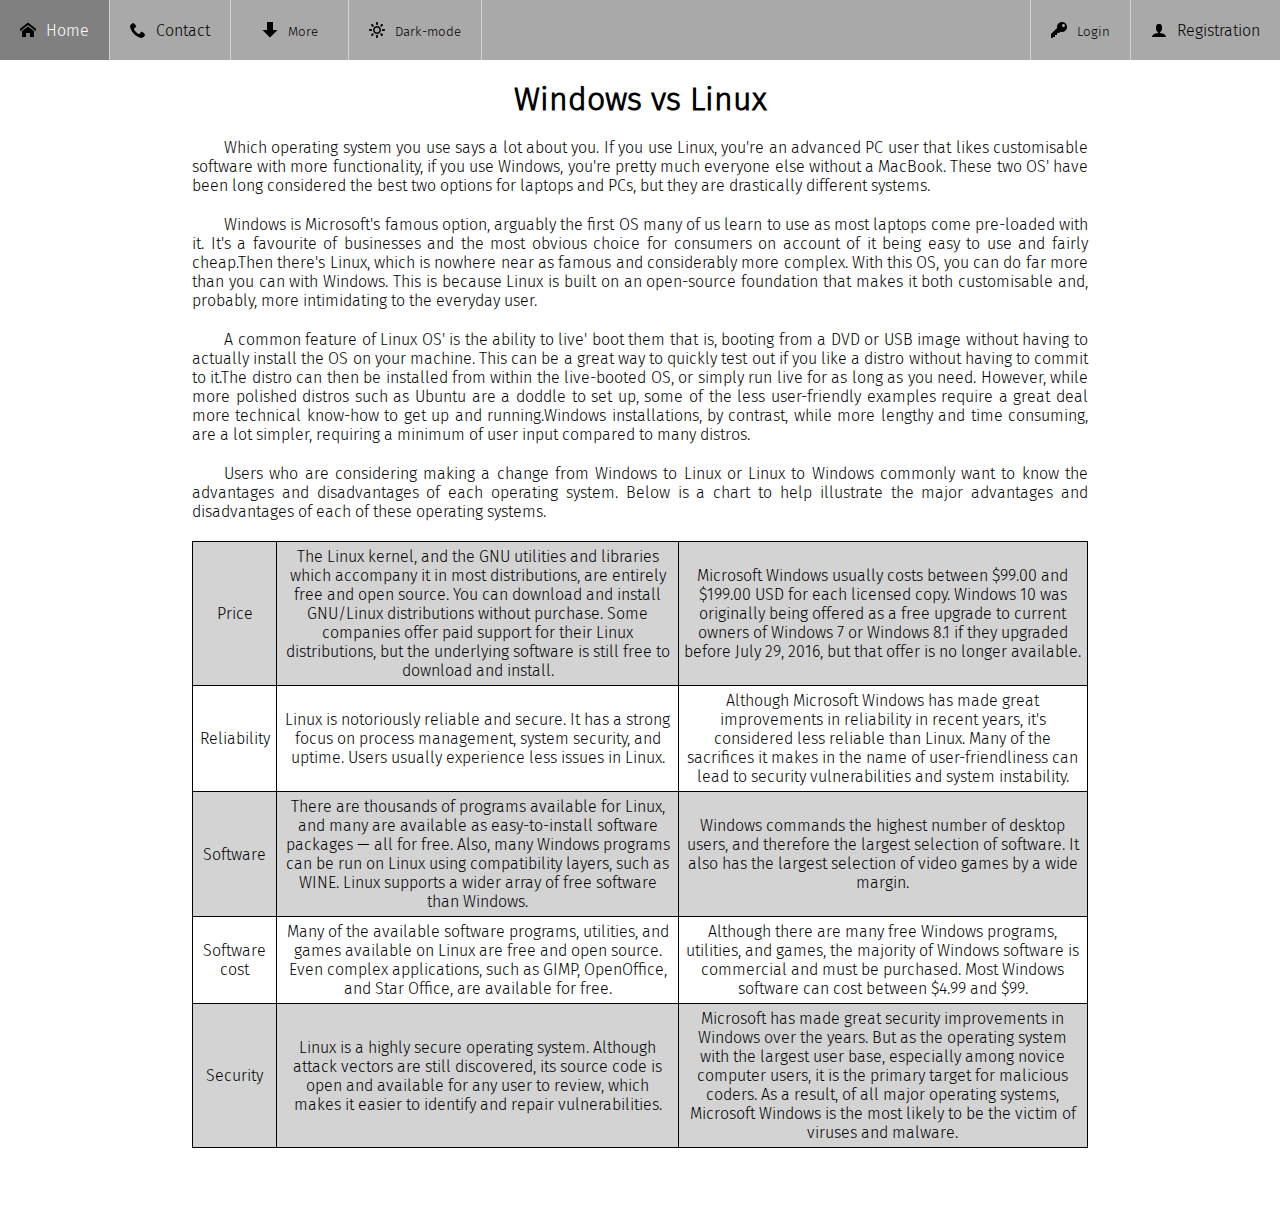
<file: htdocs/pages/wvsl.html>
<!DOCTYPE html>
<html lang="en">
<head>
	<meta charset="UTF-8">
	<meta name="viewport" content="width=device-width, initial-scale=1">
	<title>Windows vs Linux</title>
	<link rel="shortcut icon" href="../img/Fav_white.png">
	<link rel="stylesheet" type="text/css" href="../css/navbar.css">
	<link rel="stylesheet" type="text/css" href="../css/pagestyle.css">
	<script src="../js/scripts.js"></script>
</head>
<body>
	<nav>
		<button class="navmenu">Menu</button>
		<ul>
			<li><a href="../html/index.html"><svg><use href="#svg_home"></use></svg>Home</a></li>
			<li><a href="#"><svg><use href="#svg_contact"></use></svg>Contact</a></li>
			<li class="dropdown">
				<button><svg><use href="#svg_more"></use></svg>More</button>
				<div class="dropdowncontent">
					<a href="#">Reviews</a>
					<a href="#">News</a>
					<a href="#">Topics</a>
				</div>
			</li>
			<li><button onclick="darkMode()"><svg><use href="#svg_darkmode"></use></svg>Dark-mode</button></li>
		</ul>
		<ul>
			<li><button id="loginbutton"><svg><use href="#svg_login"></use></svg>Login</button></li>
			<li><a href="../html/registration.html"><svg><use href="#svg_register"></use></svg>Registration</a></li>
		</ul>
	</nav>
	<div id="loginwindow" class="runanim">
		<h1>Login</h1>
		<form id="loginform" action="../php/login.php" method="post">
			<label for="username">Your username:</label>
			<input id="username" type="text" name="username" placeholder="Username" required>
			<label for="password">Your password:</label>
			<input type="password" name="password" placeholder="Password" required>
		</form>
		<div id="remembermediv">
			<input id="rememberme" type="checkbox" name="rememberme">
			<label for="rememberme">Remember me</label>
		</div>
		<button id="closeloginwindow">Close</button>
		<button id="submitbutton" type="submit" name="submitlogin" form="loginform" value="Submit">Submit</button>
		<ul>
			<li><a href="registration.html">Create new account</a></li>
			<li><a href="#">Password recovery</a></li>
		</ul>
	</div>
	<main>
		<h1>Windows vs Linux</h1>
		<p>Which operating system you use says a lot about you. If you use Linux, you're an advanced PC user that likes customisable software with more functionality, if you use Windows, you're pretty much everyone else without a MacBook. These two OS' have been long considered the best two options for laptops and PCs, but they are drastically different systems.</p>
		<p>Windows is Microsoft's famous option, arguably the first OS many of us learn to use as most laptops come pre-loaded with it. It's a favourite of businesses and the most obvious choice for consumers on account of it being easy to use and fairly cheap.Then there's Linux, which is nowhere near as famous and considerably more complex. With this OS, you can do far more than you can with Windows. This is because Linux is built on an open-source foundation that makes it both customisable and, probably, more intimidating to the everyday user.</p>
		<p>A common feature of Linux OS' is the ability to live' boot them that is, booting from a DVD or USB image without having to actually install the OS on your machine. This can be a great way to quickly test out if you like a distro without having to commit to it.The distro can then be installed from within the live-booted OS, or simply run live for as long as you need. However, while more polished distros such as Ubuntu are a doddle to set up, some of the less user-friendly examples require a great deal more technical know-how to get up and running.Windows installations, by contrast, while more lengthy and time consuming, are a lot simpler, requiring a minimum of user input compared to many distros.</p>
		<p>Users who are considering making a change from Windows to Linux or Linux to Windows commonly want to know the advantages and disadvantages of each operating system. Below is a chart to help illustrate the major advantages and disadvantages of each of these operating systems.</p>
		<table>
			<tr>
				<td>Price</td>
				<td>The Linux kernel, and the GNU utilities and libraries which accompany it in most distributions, are entirely free and open source. You can download and install GNU/Linux distributions without purchase. Some companies offer paid support for their Linux distributions, but the underlying software is still free to download and install.</td>
				<td>Microsoft Windows usually costs between $99.00 and $199.00 USD for each licensed copy. Windows 10 was originally being offered as a free upgrade to current owners of Windows 7 or Windows 8.1 if they upgraded before July 29, 2016, but that offer is no longer available.</td>
			</tr>
			<tr>
				<td>Reliability</td>
				<td>Linux is notoriously reliable and secure. It has a strong focus on process management, system security, and uptime. Users usually experience less issues in Linux.</td>
				<td>Although Microsoft Windows has made great improvements in reliability in recent years, it's considered less reliable than Linux. Many of the sacrifices it makes in the name of user-friendliness can lead to security vulnerabilities and system instability.</td>
			</tr>
			<tr>
				<td>Software</td>
				<td>There are thousands of programs available for Linux, and many are available as easy-to-install software packages — all for free. Also, many Windows programs can be run on Linux using compatibility layers, such as WINE. Linux supports a wider array of free software than Windows.</td>
				<td>Windows commands the highest number of desktop users, and therefore the largest selection of software. It also has the largest selection of video games by a wide margin.</td>
			</tr>
			<tr>
				<td>Software cost</td>
				<td>Many of the available software programs, utilities, and games available on Linux are free and open source. Even complex applications, such as GIMP, OpenOffice, and Star Office, are available for free.</td>
				<td>Although there are many free Windows programs, utilities, and games, the majority of Windows software is commercial and must be purchased. Most Windows software can cost between $4.99 and $99.</td>
			</tr>
			<tr>
				<td>Security</td>
				<td>Linux is a highly secure operating system. Although attack vectors are still discovered, its source code is open and available for any user to review, which makes it easier to identify and repair vulnerabilities.</td>
				<td>Microsoft has made great security improvements in Windows over the years. But as the operating system with the largest user base, especially among novice computer users, it is the primary target for malicious coders. As a result, of all major operating systems, Microsoft Windows is the most likely to be the victim of viruses and malware.</td>
			</tr>
		</table>
	</main>
	<svg style="display: none;">
		<path class="svgs" viewBox="0 0 16 16" id="svg_home" d="M16 9.226l-8-6.21-8 6.21v-2.532l8-6.21 8 6.21zM14 9v6h-4v-4h-4v4h-4v-6l6-4.5z"/>
		<path class="svgs" viewBox="0 0 16 16" id="svg_contact" d="M11 10c-1 1-1 2-2 2s-2-1-3-2-2-2-2-3 1-1 2-2-2-4-3-4-3 3-3 3c0 2 2.055 6.055 4 8s6 4 8 4c0 0 3-2 3-3s-3-4-4-3z"/>
		<path class="svgs" viewBox="0 0 16 16" id="svg_login" d="M11 0c-2.761 0-5 2.239-5 5 0 0.313 0.029 0.619 0.084 0.916l-6.084 6.084v3c0 0.552 0.448 1 1 1h1v-1h2v-2h2v-2h2l1.298-1.298c0.531 0.192 1.105 0.298 1.702 0.298 2.761 0 5-2.239 5-5s-2.239-5-5-5zM12.498 5.002c-0.828 0-1.5-0.672-1.5-1.5s0.672-1.5 1.5-1.5 1.5 0.672 1.5 1.5-0.672 1.5-1.5 1.5z"/>
		<path class="svgs" viewBox="0 0 16 16" id="svg_register" d="M9 11.041v-0.825c1.102-0.621 2-2.168 2-3.716 0-2.485 0-4.5-3-4.5s-3 2.015-3 4.5c0 1.548 0.898 3.095 2 3.716v0.825c-3.392 0.277-6 1.944-6 3.959h14c0-2.015-2.608-3.682-6-3.959z"/>
		<symbol class="svgs" viewBox="0 0 16 16" id="svg_darkmode">
			<path d="M8 13c0.552 0 1 0.448 1 1v1c0 0.552-0.448 1-1 1s-1-0.448-1-1v-1c0-0.552 0.448-1 1-1zM8 3c-0.552 0-1-0.448-1-1v-1c0-0.552 0.448-1 1-1s1 0.448 1 1v1c0 0.552-0.448 1-1 1zM15 7c0.552 0 1 0.448 1 1s-0.448 1-1 1h-1c-0.552 0-1-0.448-1-1s0.448-1 1-1h1zM3 8c0 0.552-0.448 1-1 1h-1c-0.552 0-1-0.448-1-1s0.448-1 1-1h1c0.552 0 1 0.448 1 1zM12.95 11.536l0.707 0.707c0.39 0.39 0.39 1.024 0 1.414s-1.024 0.39-1.414 0l-0.707-0.707c-0.39-0.39-0.39-1.024 0-1.414s1.024-0.39 1.414 0zM3.050 4.464l-0.707-0.707c-0.391-0.391-0.391-1.024 0-1.414s1.024-0.391 1.414 0l0.707 0.707c0.391 0.391 0.391 1.024 0 1.414s-1.024 0.391-1.414 0zM12.95 4.464c-0.39 0.391-1.024 0.391-1.414 0s-0.39-1.024 0-1.414l0.707-0.707c0.39-0.391 1.024-0.391 1.414 0s0.39 1.024 0 1.414l-0.707 0.707zM3.050 11.536c0.39-0.39 1.024-0.39 1.414 0s0.391 1.024 0 1.414l-0.707 0.707c-0.391 0.39-1.024 0.39-1.414 0s-0.391-1.024 0-1.414l0.707-0.707z"></path>
			<path d="M8 4c-2.209 0-4 1.791-4 4s1.791 4 4 4c2.209 0 4-1.791 4-4s-1.791-4-4-4zM8 10.5c-1.381 0-2.5-1.119-2.5-2.5s1.119-2.5 2.5-2.5 2.5 1.119 2.5 2.5-1.119 2.5-2.5 2.5z"></path>
		</symbol>
		<path class="svgs" viewBox="0 0 16 16" id="svg_more"  d="M8 15.5l7.5-7.5h-4.5v-8h-6v8h-4.5z"></path>
	</svg>
</body>
</html>
</file>
<file: htdocs/css/navbar.css>
@font-face {
  font-family: customfont;
  src: url(fontfile2.ttf);
}

div {
  font-family: customfont;
}

* {
	font-family: customfont;
	background-color: inherit;
	margin: 0px;
	padding: 0px;
	border: 0px;}

nav {
	z-index: 1;
	top: 0px;
	width: 100%;
	position: fixed;
	background-color: darkgrey;
	display: flex;
	justify-content: space-between;
	height: 60px;}
	nav > ul {
		list-style-type: none;
		background-color: inherit;
		display: flex;
		height: inherit;}
		nav > ul > li {
			background-color: inherit;
			height: inherit;
			border-right: 1px solid lightgrey;}
			nav > ul > li a:hover, nav button:hover {
				background-color: grey;
				color: white;}
			nav > :nth-child(3) > li {
				border-right: 0px;
				border-left: 1px solid lightgrey;}
			nav > ul > li a, nav button{
				transition-property: color, background-color;
				transition-duration: 0.5s;
				width: 100%;
				text-decoration: none;
				background-color: inherit;
				height: inherit;
				color: black;
				display: table-cell;
				vertical-align: middle;
				padding: 0px 20px;
				outline:0px;}
	nav:after {
		z-index: 1;
		position: absolute;
		content: "";
		left: 0px;
		top: 60px;
		height: 20px;
		width: 100%;
		background-image: linear-gradient(white, transparent);}

nav .dropdowncontent {
	overflow: hidden;
	max-height: 0px;
	background-color: inherit;
	display: flex;
	flex-direction: column;
	transition-property: all;
	transition-duration: 0.5s;
	text-align: center;
	border-radius: 0px 0px 5px 5px;}
	nav .dropdown > button:focus ~ .dropdowncontent {
		max-height: 120px;
		border-radius: 0px 0px 15px 15px;}
		nav .dropdowncontent a {
			z-index: 2;
			box-sizing: border-box;
			border-top: 1px solid lightgrey;
			padding: 0.5rem 30px;}
			nav .dropdowncontent > a:last-child {
				border-radius: 0px 0px 15px 15px;
				border-bottom: 1px solid lightgrey}

nav svg {
	fill: black;
	transition-property: fill;
	transition-duration: 0.5s;
	width: 16px;
	height: 16px;
	padding-right: 10px;
	top: .125em;
	position: relative;}

#loginwindow {
	z-index: 2;
	background-color: white;
	box-shadow: 0 0 10px 10px white;
	left: 50%;
	top: 50%;
	transform: translate(-50%, -50%);
	width: 75%;
	max-width: 500px;
	overflow: hidden;
	position: fixed;
	display: none;
	border-radius: 10px;}
	#loginwindow * {
		text-align: center;}
	#loginwindow h1 {
		margin-top: 20px;}
	#loginwindow > form {
		width: 80%;
		margin: 40px auto 10px;
		display: grid;
		grid-gap: 10px;
		grid-template-columns: 40% 60%;}
		#loginwindow > form > * {
			padding: 5px;
			font-size: 18px;}
		#loginwindow > form > input {
			border: 1px dotted grey;}
		#loginwindow > form > input:focus {
			outline: 0px;
			box-shadow: 0 0 3px 2px grey;}
	#remembermediv {
		margin: auto;
		display: block;
		margin-bottom: 10px;}
		#remembermediv > input[type=checkbox]{
			vertical-align: middle;}
		#remembermediv > label:hover {
			color: grey;}
	#loginwindow button {
		float: right;
		margin-right: 20px;
		padding: 5px 10px;
		border-radius: 10px;
		font-size: 18px;}
		#loginwindow button:hover {
			background-color: lightgrey;}
	#loginwindow ul {
		clear: both;
		display: flex;
		margin-top: 50px;}
		#loginwindow > ul > li {
			list-style-type: none;
			padding: 10px;
			width: 50%;}
			#loginwindow a {
				text-decoration: none;
				color: black;}
				#loginwindow a:hover {
					color: grey;}

.dark-mode nav {
	background-color: #303030;}
.dark-mode nav * {
	transition-property: none;
	color: white;
	fill: white;}
	.dark-mode nav .dropdowncontent {
		transition-property: max-height;}
.dark-mode nav:after {
	background-image: linear-gradient(black, transparent);}
.dark-mode #loginwindow {
	background-color: #202020;
	box-shadow: 0 0 10px 10px #202020;}
	.dark-mode #loginwindow * {
		color: white;}

.navmenu {
	display: none;
	position: absolute;
	height: 60px;
	left: 0px;
	top: 0px;}

.runanim {
	animation-name: my-animation;
	animation-duration: 0.4s;}

@keyframes my-animation {        
	from {opacity: 0;}
	to {opacity: 1;}
}

@media only screen and (max-width: 770px) {
	.navmenu {
		display: table-cell;}
	nav {
		border-bottom-left-radius: 15px;
		padding-top: 60px;
		overflow: hidden;
		border: 1px solid lightgrey;
		flex-direction: column;
		height: fit-content;
		width: fit-content;
		right: 0px;
		max-height: 60px;
		box-sizing: border-box;}
		nav > :nth-child(3) > li {
			border-left: 0px;}
		nav > ul {
			height: fit-content;	
			flex-direction: column;
			overflow: hidden;}
			nav > ul > li {
				height: 60px;
				border-top: 1px solid lightgrey;}
				nav > ul > li a{
					display: block;
					padding: 20px 0px 0px;
					height: 60px;
					text-align: center;}
	nav .dropdown > .dropdowncontent {
		max-height: 0px;}
	nav:hover .dropdown:hover > .dropdowncontent {
		max-height: 120px;}
	.dropdown {
		height: auto;}
		.dropdown > button {
			height: 60px;}
	nav .dropdown > button:focus ~ .dropdowncontent {
		border-radius: 0px;}
		.dropdowncontent > a {
			height: 40px;}
			nav .dropdowncontent > a:last-child {
				border-radius: 0px;}
				.dropdowncontent > a:last-child {
					border-radius: 0px;}
	nav:after {
		content: none;}
	nav:hover {
		max-height: fit-content;}
	.dark-mode nav a, .dark-mode nav button {
		box-sizing: border-box;
	}
}
</file>
<file: htdocs/css/indexstyle.css>
p {
	text-align: justify;
	margin: 20px;}
	p::first-letter {
		padding-left: 2rem;}

main {
	padding-top: 80px;}

section {
	width: 70%;
	margin: 20px auto;
	height: 200px;
	display: flex;
	overflow: hidden;
	flex-direction: row;}
	section:nth-child(odd) {
		background-color: lightgrey;}
	section:nth-child(even) {
		background-color: #ededed;
		flex-direction: row-reverse;}
	section > a {
		height: 200px;}
		section > a > img {
			height: 200px;
			width: auto;
			transition: transform 2s ease;}
		section > a > img:hover {
			transform: scale(1.2);}
	section > div {
		z-index: 0;
		box-sizing: border-box;
		height: 200px;
		overflow: hidden;
		padding-top: 20px;
		display: flex;
		flex-direction: column;
		justify-content: space-around;}
		section > div > a {
			width: fit-content;
			color: black;
			align-self: center;
			text-decoration: none;}
			section > div > a > h1:hover {
				color: grey;}
			section > div > p {
				font-size: 18px;}
	/*section:hover {
		box-shadow: 0 0 15px 1px grey;}*/

.dark-mode {
	background-color: black;}
	.dark-mode main * {
		color: white;}
		.dark-mode section:nth-child(odd) {
			background-color: #303030;}
		.dark-mode section:nth-child(even) {
			background-color: #505050;}
			.dark-mode section > div > a > h1:hover {
				color: grey;}


@media only screen and (max-width: 1160px) {
	section {
		width: 90%;}
}

@media only screen and (max-width: 910px) {
	section {
		flex-direction: column;
		height: auto;
		overflow: hidden;
		border-radius: 15px;}
	section:nth-child(even) {
		flex-direction: column;}
	section > a {
		height: auto;
		margin: 0px auto;
		max-width: 100%;}
	section > a > img {
		width: 100%;
		height: auto;
		max-height: 90vh;
		min-height: 200px;}
	section > div {
		height: auto;}
	section:hover {
		box-shadow: none;}
}
</file>
<file: htdocs/css/registration.css>
h1 {
	text-align: center;
	margin-top: 100px;}
form {
	width: 70%;
	margin: 80px auto;
	width: fit-content;}
form * {
	font-size: 20px;
	text-align: center;
	box-sizing: border-box;}
	form > span {
		display: grid;
		grid-gap: 10px;
		grid-template-columns: auto auto;
		margin-bottom: 50px;}
		form > span > input {
			border: 1px dotted grey;
			outline-color: darkgrey;}
			form > span > input:focus {
				box-shadow: 0 0 3px 2px grey;}
	form > div {
		text-align: center;
		margin-bottom: 20px;}
		form > div > input[type=checkbox] {
			vertical-align: middle;}
		form > div > label:hover {
				color: grey;
				user-select: none;}
	form > button {
		display: block;
		margin: auto;}

.dark-mode {
	background-color: black;}
.dark-mode main * {
	color: white;}
</file>
<file: htdocs/css/pagestyle.css>
main {
	background-color: inherit;
	width: 70%;
	margin: 80px auto;}
main > h1 {
	text-align: center;
	margin: 1rem 0px;}
main > p {
	text-align: justify;
	margin: 20px auto;}
	p::first-letter {
		padding-left: 2rem;}
main iframe {
	display: block;
	margin: auto;}
main ul {
	padding-left: 80px;}
	main ul li {
		text-align: justify;}
main ol {
	padding-left: 80px;}
	main ol li {
		text-align: justify;}
main > table {
	margin: auto;
	border-collapse: collapse;}
	main td, main th {
		border: 1px solid black;
		padding: 5px;
		text-align: center;}
	tr:nth-child(odd){
		background-color: lightgrey;}
main > div {
	margin: 50px auto;
	display: flex;
	flex-direction: row;}
	main > div > * {
		width: 50%;
		margin:auto;}
.smth {
	background-color: white;
	border: none;}
.dark-mode .smth {
	background-color: black;}
.dark-mode {
	background-color: black;}
	.dark-mode main p, .dark-mode main td, .dark-mode main th, .dark-mode main li, .dark-mode main h1 {
		color: white;}
	.dark-mode main td, .dark-mode main th {
		border-color: white;}
	.dark-mode main tr:nth-child(odd) {
		background-color: #303030;}

iframe, table {
	max-width: 80vw;}

@media only screen and (max-width: 1160px) {
	main {
		width: 90%;}
}
@media only screen and (max-width: 910px) {
	main > div {
		flex-direction: column-reverse;}
		main > div > ol {
			width: auto;}
		main > div > iframe {
			margin-top: 20px;
			width: 100%;}
}
</file>
